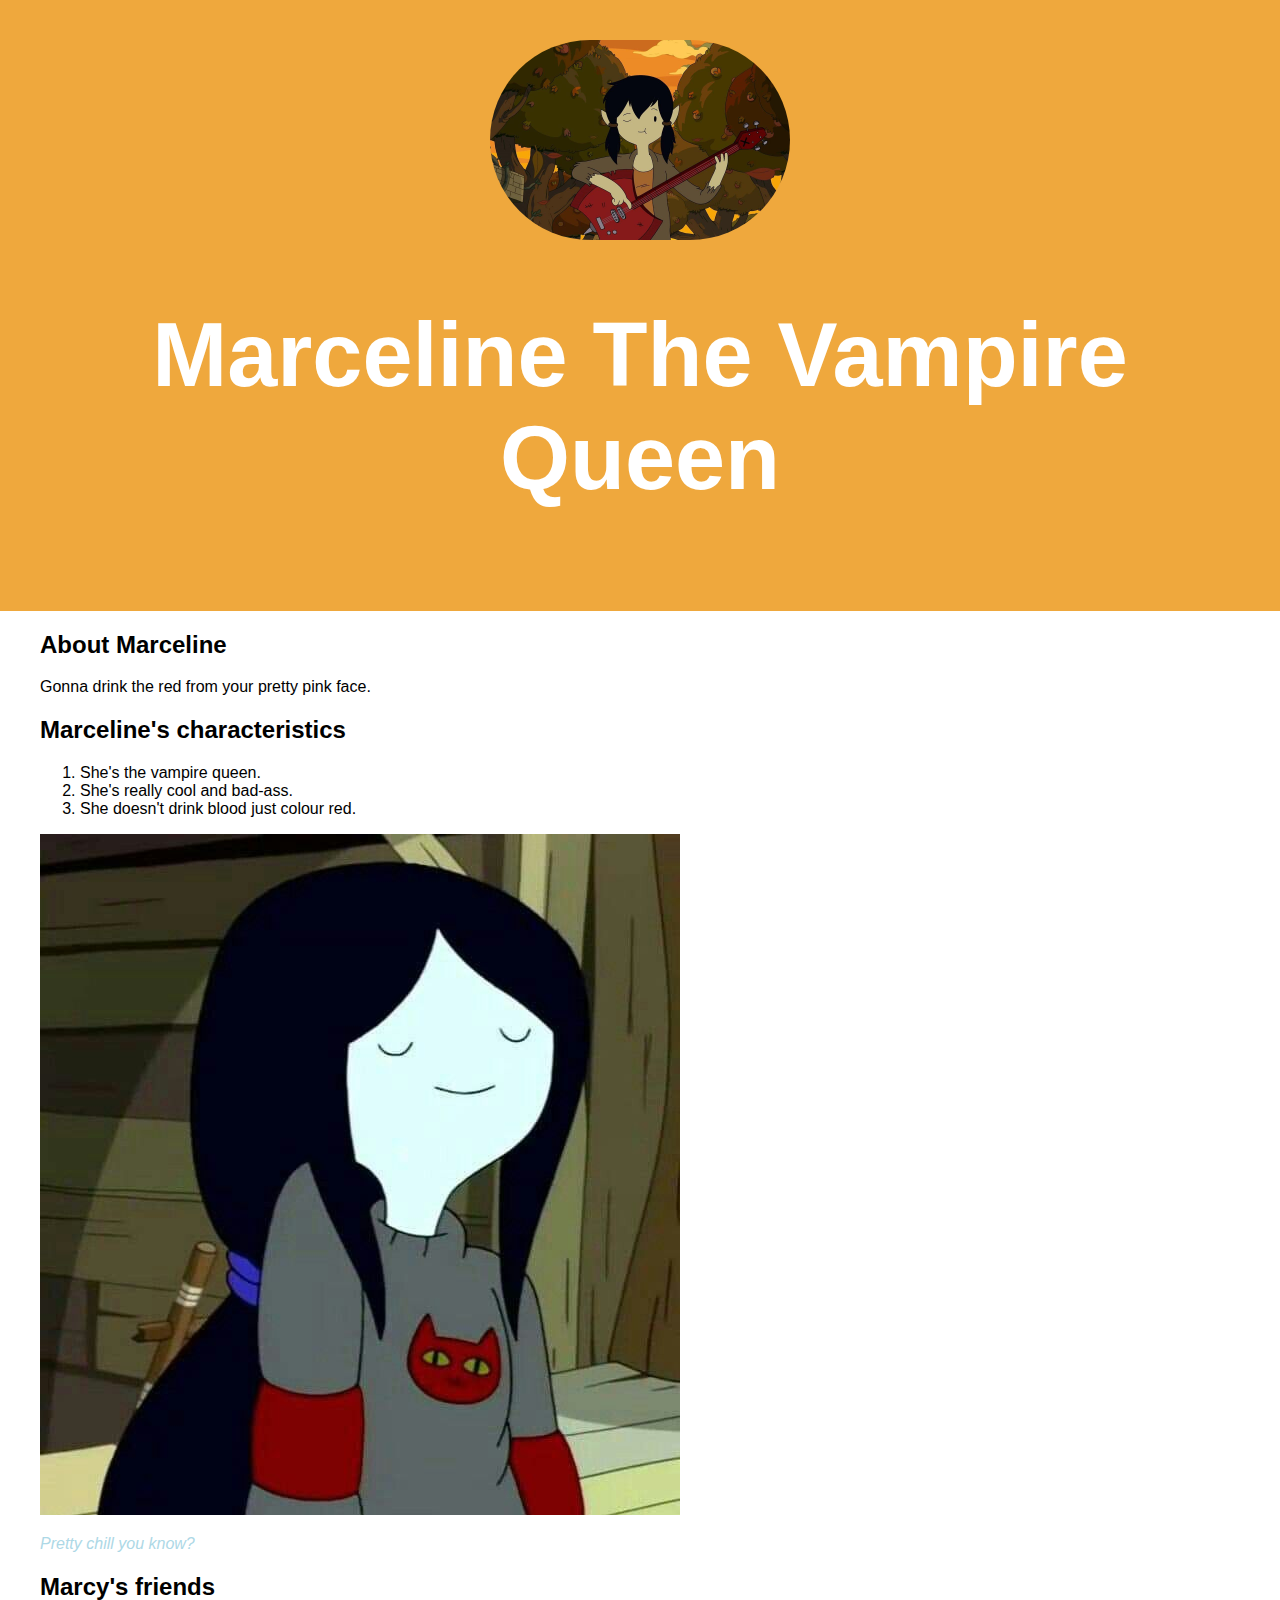
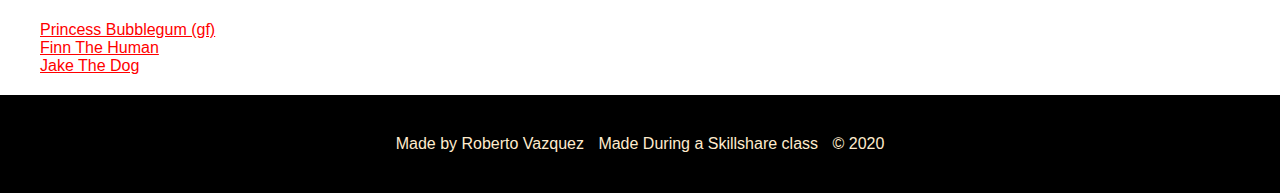
<file: index.html>
<!DOCTYPE html>
<html>
<head>
    <title>Marceline The Vampire Queen</title>
    <link rel="stylesheet" type="text/css" href="css/hero.css">
</head>
<body>
<div class="wrapper">
    <header>
        <img src="img/profile.jpg">
        <h1>Marceline The Vampire Queen</h1>
    </header>
    <div class="content">
        <h2>About Marceline</h2>
        <p>Gonna drink the red from your pretty pink face.</p>
        <h2>Marceline's characteristics</h2>
        <ol>
            <li>She's the vampire queen.</li>
            <li>She's really cool and bad-ass.</li>
            <li>She doesn't drink blood just colour red.</li>
        </ol>
        <img class="big-image" src="img/big-img.jpg">
        <p class="caption">Pretty chill you know?</p>
        <h2>Marcy's friends</h2>
        <ul>
            <li><a href="https://adventuretime.fandom.com/wiki/Princess_Bubblegum" target="_blank">Princess Bubblegum (gf)</a></li>
            <li><a href="https://adventuretime.fandom.com/wiki/Finn" target="_blank">Finn The Human</a></li>
            <li><a href="https://adventuretime.fandom.com/wiki/Jake" target="_blank">Jake The Dog</a></li>
        </ul>
    </div>
    <footer>
        <ul>
            <li>Made by Roberto Vazquez</li>
            <li>Made During a Skillshare class</li>
            <li>&copy; 2020</li>
        </ul>
    </footer>
</div>
<!--here you write comment-->
</body>
</html>
</file>
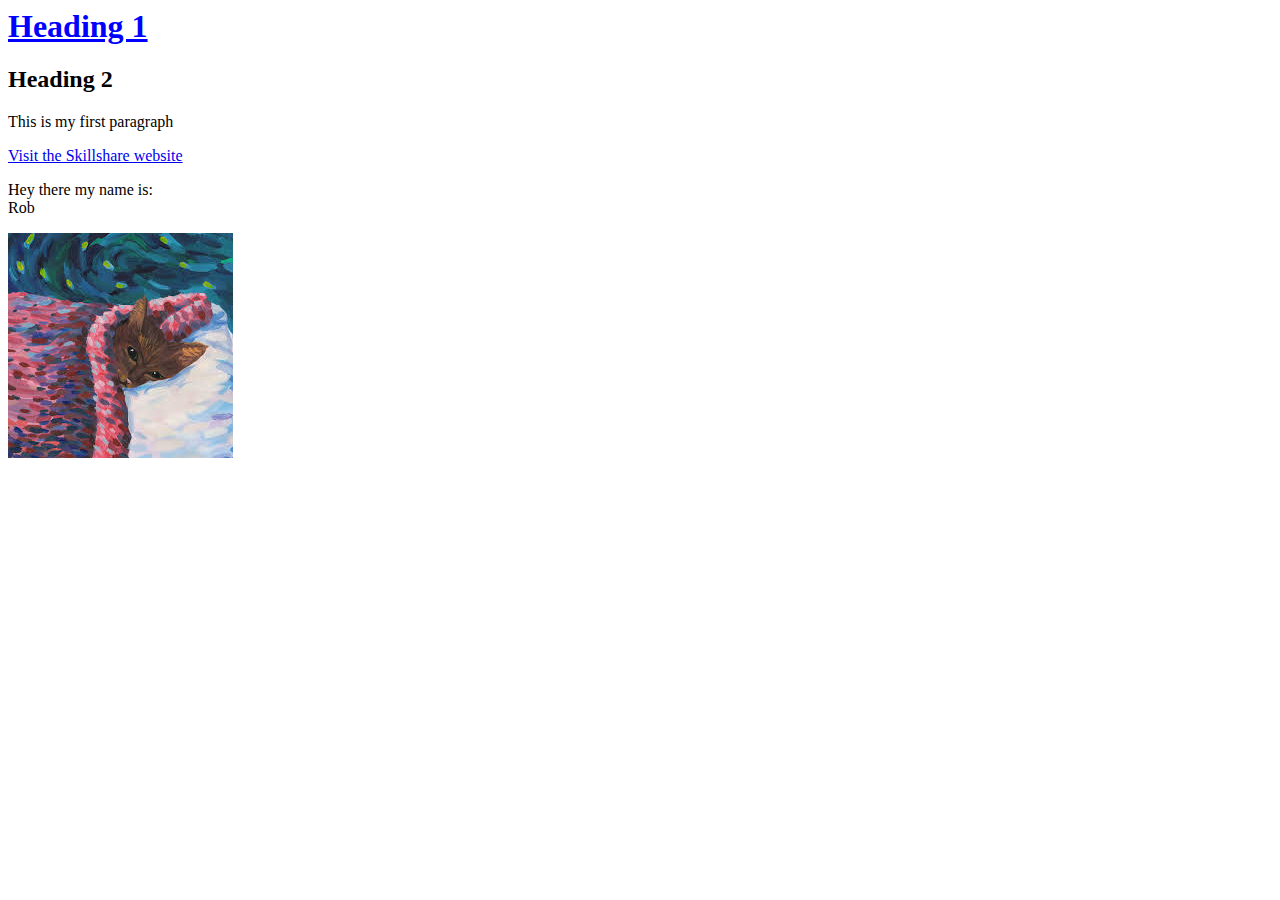
<file: elemnts.html>
<html>
<head>
    <title>Elements!!!</title>
</head>
<body>
<h1 style="color:blue; text-decoration:underline;">Heading 1</h1>
<h2>Heading 2</h2>
<p>This is my first paragraph</p>
<div>
    <div>
        <div>
            <a href="http://skillshare.com" target="_blank">Visit the Skillshare website</a>
        </div>
    </div>
</div>

<p>Hey there my name is:<br>Rob</p>

<img src="images.jpeg">
</body>
</html>
</file>
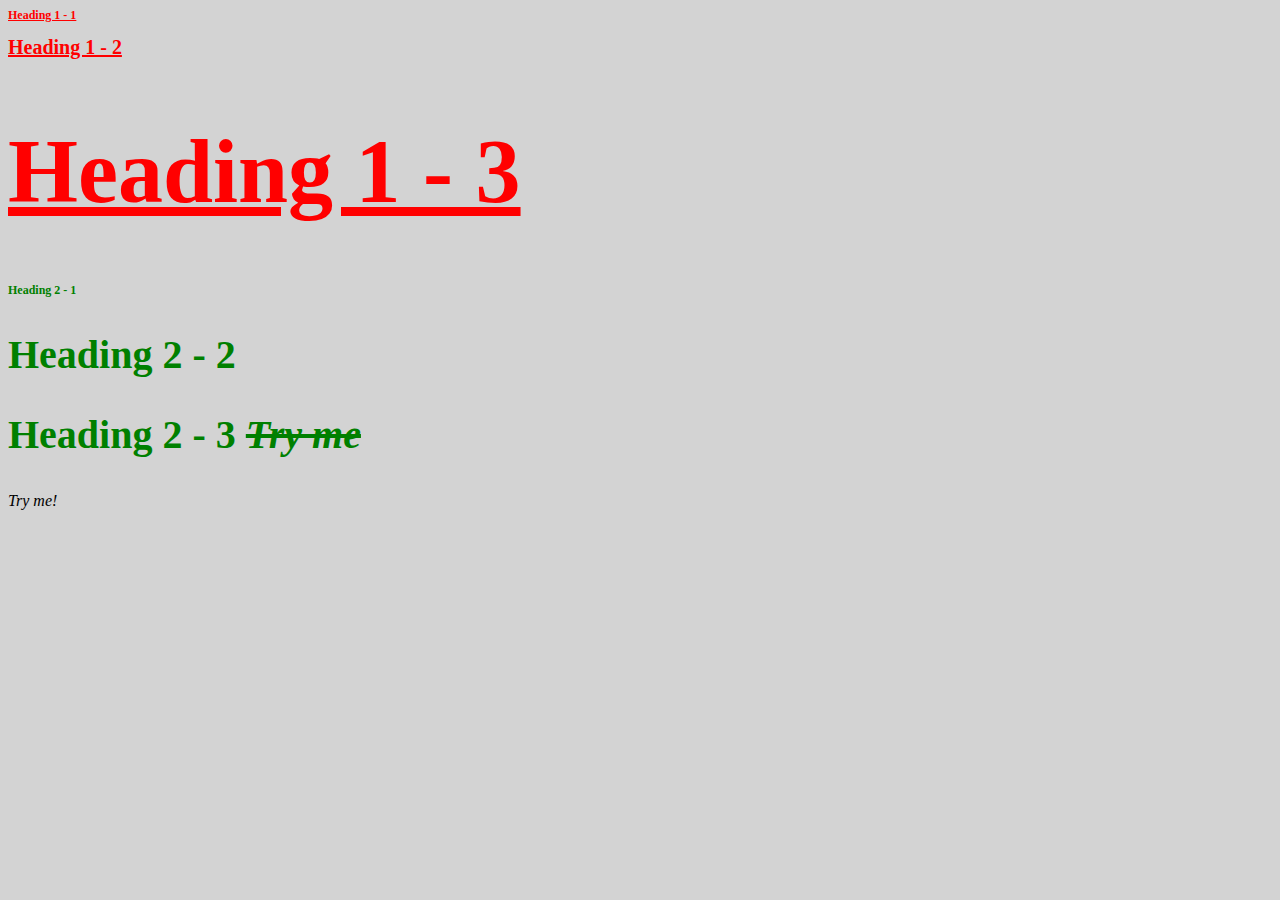
<file: stylish.html>
<!DOCTYPE html>
<html>
<head>
    <title>Stylish</title>
    <link rel="stylesheet" type="text/css" href="css/test.css">

</head>
<body>

<h1 class="small">Heading 1 - 1</h1>
<h1 id="first" class="small" style="font-size: 20px;">Heading 1 - 2</h1>
<h1>Heading 1 - 3</h1>
<h2 class="small">Heading 2 - 1</h2>
<h2>Heading 2 - 2</h2>
<h2>Heading 2 - 3 <span>Try me</span></h2>

<span>Try me!</span>


</body>
</html>
</file>
<file: css/hero.css>
html, body{
    font-family: Arial;
    margin: 0%;
}

header{
    background-color: #efa83d;
    padding: 40px;
    text-align: center;
}

h1{
    font-size: 90px;
    color: white;
}

header img{
    border-radius: 150px;
    width: 300px;
}

.content{
    max-width: 1200px;
    margin: 0 auto;
    padding: 0 20px;

}

img.big-image{
    max-width: 100%;
}

p.caption{
    font-size: 16px;
    color: lightblue;
    font-style: italic;
}

ul{
    list-style: none;
    padding: 0%;
    margin: 0%;
}

a{
    color: red;
   
}

footer{
    margin-top: 20px;
    padding: 40px 20px;
    background-color: black;
    color: blanchedalmond;
}

footer ul{
    text-align: center;
}

footer ul li{
    display: inline-block;
    margin: 0 5px;
}
</file>
<file: css/test.css>
body{
    background-color: lightgray;
}

h1{
    color: red;
    font-size: 90px;
    text-decoration: underline;
}
#first{
    font-size: 150px;
}

.small{
    font-size: 12px;
}

h2{
    color: green;
    font-size: 40px;
}
span{
    font-style: italic;
}

h2 span{
    text-decoration: line-through;
}
</file>
